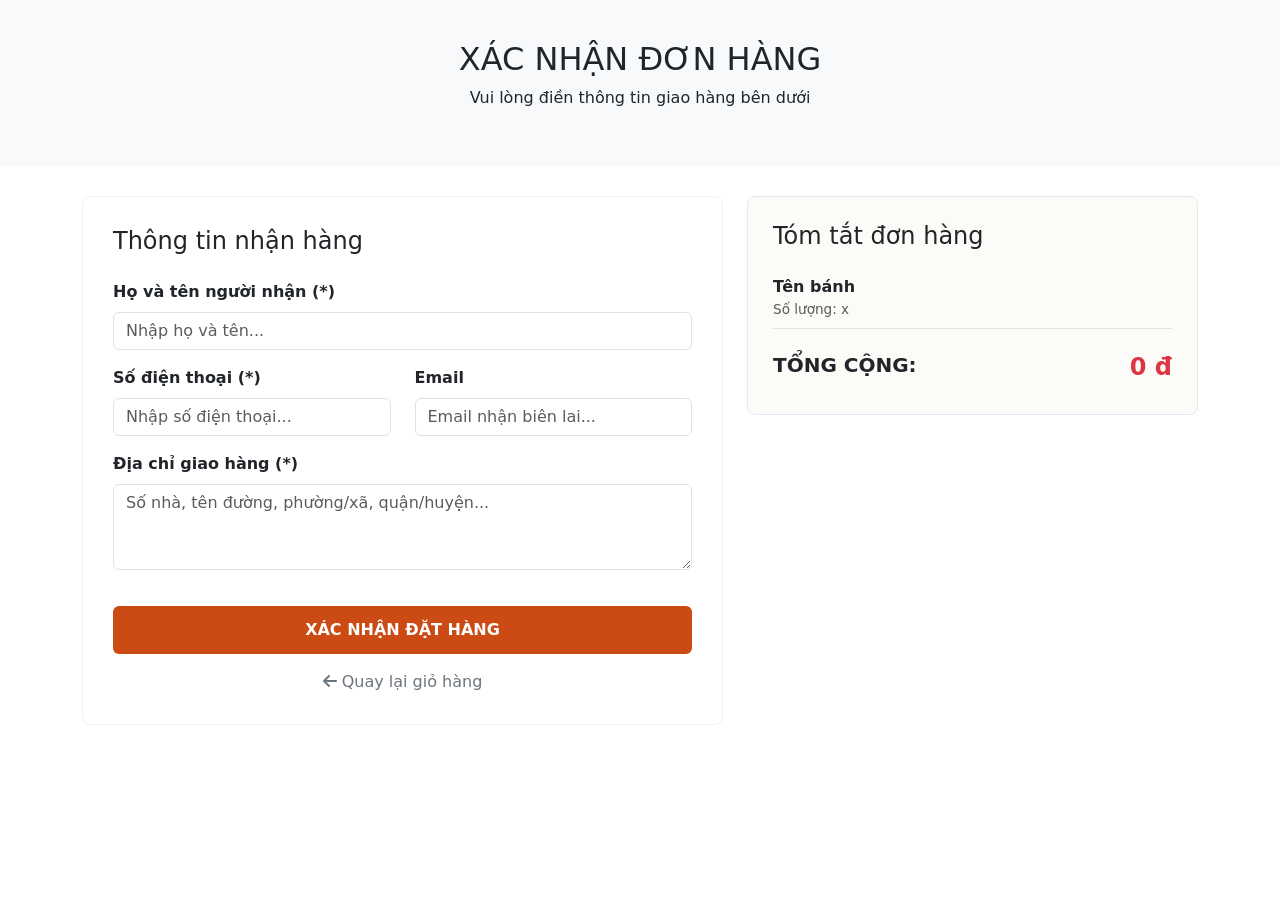
<file: DoAnJava/src/main/resources/templates/checkout.html>
<!DOCTYPE html>
<html xmlns:th="http://www.thymeleaf.org" xmlns:sec="http://www.thymeleaf.org/extras/spring-security">
<head>
    <meta charset="UTF-8">
    <title>Thanh Toán | TEA & CAKE</title>
    <link href="https://cdn.jsdelivr.net/npm/bootstrap@5.3.2/dist/css/bootstrap.min.css" rel="stylesheet">
    <link rel="stylesheet" href="https://cdnjs.cloudflare.com/ajax/libs/font-awesome/6.4.0/css/all.min.css">
    <link rel="stylesheet" th:href="@{/css/style.css}">
    <style>
        .checkout-hero { padding: 40px 0; background: #f8f9fa; margin-bottom: 30px; }
        .checkout-box { background: #fff; border: 1px solid #edf2f7; border-radius: 8px; padding: 30px; }
        .order-summary { background: #fdfbf7; border: 1px solid #e2e8f0; border-radius: 8px; padding: 25px; }
        .btn-confirm { background: #CC4B14; color: #fff; padding: 12px; width: 100%; border: none; font-weight: bold; border-radius: 6px; margin-top: 20px;}
        .btn-confirm:hover { background: #A0360B; }
    </style>
</head>
<body>

<div th:replace="~{index :: .main-header}"></div>

<div class="checkout-hero text-center">
    <h2>XÁC NHẬN ĐƠN HÀNG</h2>
    <p>Vui lòng điền thông tin giao hàng bên dưới</p>
</div>

<div class="container mb-5">
    <div class="row">
        <div class="col-md-7 mb-4">
            <div class="checkout-box">
                <h4 class="mb-4">Thông tin nhận hàng</h4>
                <form th:action="@{/checkout}" method="POST">
                    <div class="mb-3">
                        <label class="form-label fw-bold">Họ và tên người nhận (*)</label>
                        <input type="text" name="customerName" class="form-control" required th:value="${savedName}" placeholder="Nhập họ và tên...">
                    </div>
                    <div class="row">
                        <div class="col-md-6 mb-3">
                            <label class="form-label fw-bold">Số điện thoại (*)</label>
                            <input type="text" name="phone" class="form-control" required th:value="${savedPhone}" placeholder="Nhập số điện thoại...">
                        </div>
                        <div class="col-md-6 mb-3">
                            <label class="form-label fw-bold">Email</label>
                            <input type="email" name="email" class="form-control" th:value="${savedEmail}" placeholder="Email nhận biên lai...">
                        </div>
                    </div>
                    <div class="mb-3">
                        <label class="form-label fw-bold">Địa chỉ giao hàng (*)</label>
                        <textarea name="address" class="form-control" rows="3" required placeholder="Số nhà, tên đường, phường/xã, quận/huyện..."></textarea>
                    </div>

                    <button type="submit" class="btn-confirm">XÁC NHẬN ĐẶT HÀNG</button>
                    <a href="/cart" class="d-block text-center mt-3 text-secondary text-decoration-none"><i class="fa-solid fa-arrow-left"></i> Quay lại giỏ hàng</a>
                </form>
            </div>
        </div>

        <div class="col-md-5">
            <div class="order-summary">
                <h4 class="mb-4">Tóm tắt đơn hàng</h4>
                <div th:each="entry : ${cartItems}" class="d-flex justify-content-between mb-3 border-bottom pb-2">
                    <div>
                        <span class="fw-bold" th:text="${entry.value.name}">Tên bánh</span>
                        <div class="text-muted" style="font-size: 0.85rem;">Số lượng: x<span th:text="${entry.value.quantity}"></span></div>
                    </div>
                    <div class="fw-bold text-danger" th:text="${#numbers.formatDecimal(entry.value.price * entry.value.quantity, 0, 'COMMA', 0, 'POINT')} + ' đ'"></div>
                </div>

                <div class="d-flex justify-content-between mt-4">
                    <h5 class="fw-bold">TỔNG CỘNG:</h5>
                    <h4 class="fw-bold text-danger" th:text="${#numbers.formatDecimal(totalPrice, 0, 'COMMA', 0, 'POINT')} + ' đ'">0 đ</h4>
                </div>
            </div>
        </div>
    </div>
</div>

<div th:replace="~{index :: footer}"></div>

<script src="https://cdn.jsdelivr.net/npm/bootstrap@5.3.2/dist/js/bootstrap.bundle.min.js"></script>
</body>
</html>
</file>
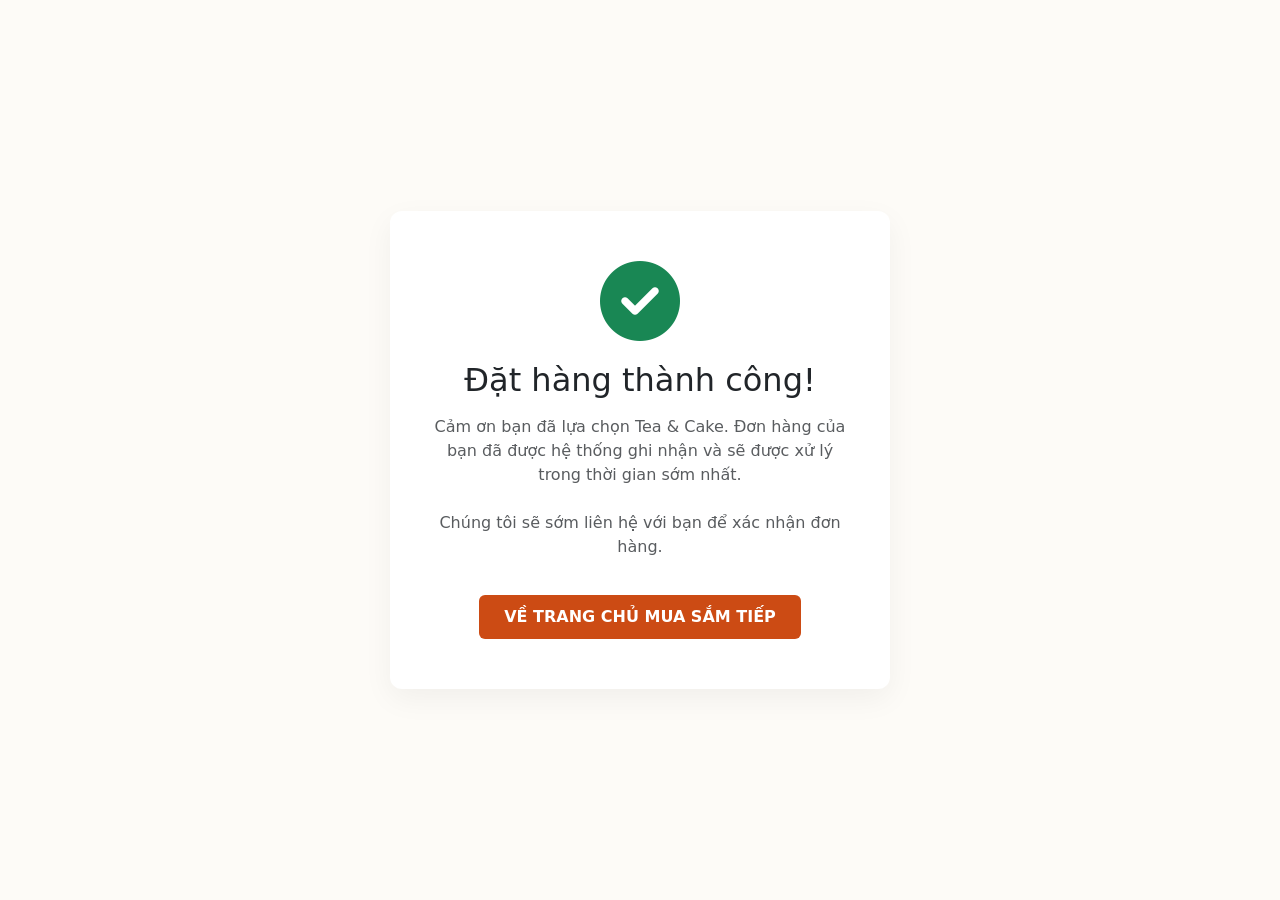
<file: DoAnJava/src/main/resources/templates/order_success.html>
<!DOCTYPE html>
<html xmlns:th="http://www.thymeleaf.org">
<head>
    <meta charset="UTF-8">
    <title>Đặt hàng thành công | TEA & CAKE</title>
    <link href="https://cdn.jsdelivr.net/npm/bootstrap@5.3.2/dist/css/bootstrap.min.css" rel="stylesheet">
    <link rel="stylesheet" href="https://cdnjs.cloudflare.com/ajax/libs/font-awesome/6.4.0/css/all.min.css">
    <style>
        body { background-color: #fdfbf7; display: flex; align-items: center; justify-content: center; min-height: 100vh; }
        .success-card { background: #fff; padding: 50px 40px; border-radius: 12px; box-shadow: 0 10px 30px rgba(0,0,0,0.05); text-align: center; max-width: 500px; }
        .success-icon { font-size: 5rem; color: #198754; margin-bottom: 20px; }
        .btn-home { background: #CC4B14; color: #fff; padding: 10px 25px; border-radius: 6px; text-decoration: none; font-weight: bold; margin-top: 20px; display: inline-block; }
        .btn-home:hover { background: #A0360B; color: #fff; }
    </style>
</head>
<body>

<div class="success-card">
    <i class="fa-solid fa-circle-check success-icon"></i>
    <h2 class="mb-3">Đặt hàng thành công!</h2>
    <p class="text-muted mb-4">Cảm ơn bạn đã lựa chọn Tea & Cake. Đơn hàng của bạn đã được hệ thống ghi nhận và sẽ được xử lý trong thời gian sớm nhất.</p>
    <p class="text-muted">Chúng tôi sẽ sớm liên hệ với bạn để xác nhận đơn hàng.</p>

    <a href="/" class="btn-home">VỀ TRANG CHỦ MUA SẮM TIẾP</a>
</div>

</body>
</html>
</file>
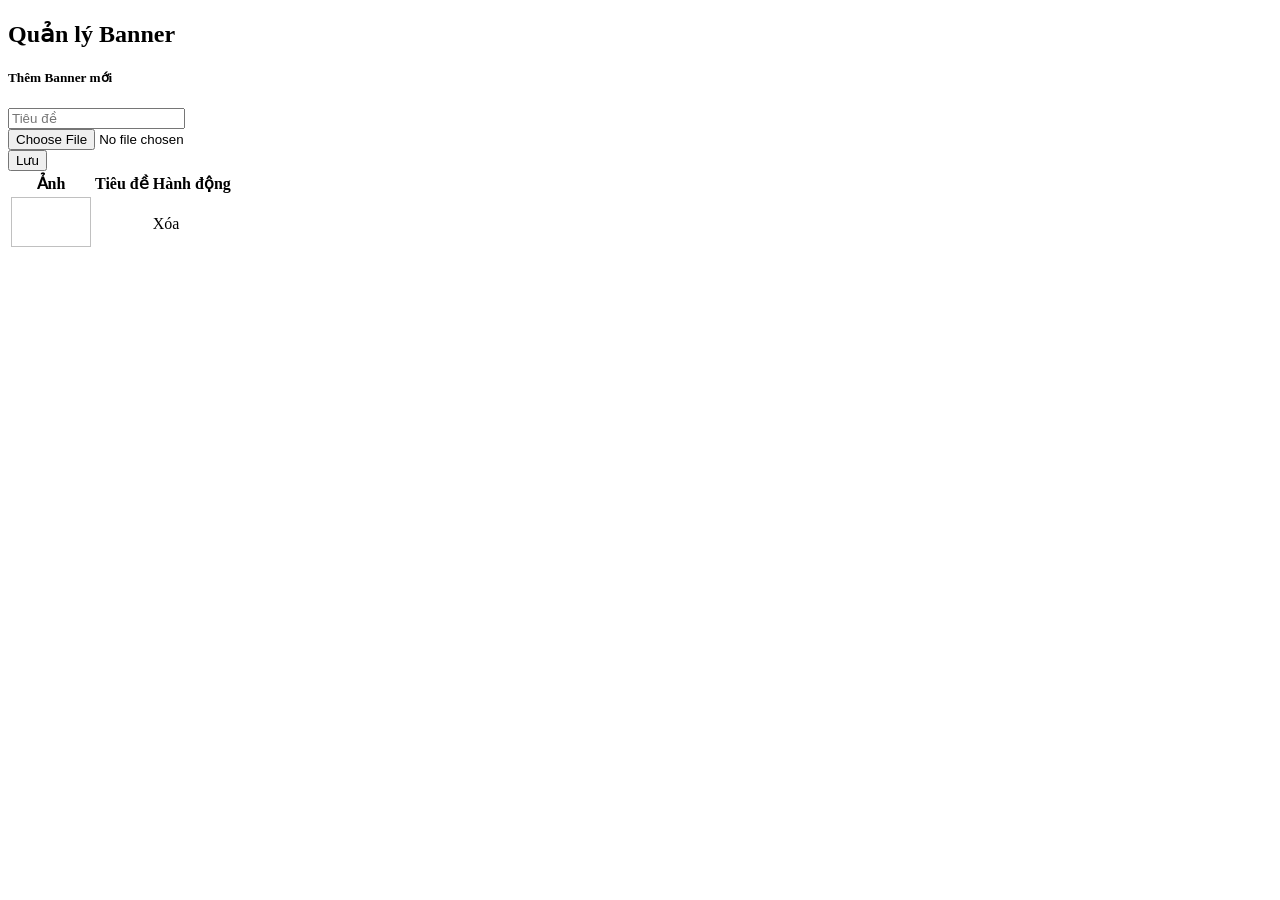
<file: DoAnJava/src/main/resources/templates/admin/banner-list.html>
<!DOCTYPE html>
<html xmlns:th="http://www.thymeleaf.org">
<body>
<div th:replace="~{admin/layout :: layout(~{::div.content-body})}">
    <div class="content-body">
        <h2>Quản lý Banner</h2>
        <div class="card shadow mt-4">
            <div class="card-header"><h5>Thêm Banner mới</h5></div>
            <div class="card-body">
                <form th:action="@{/admin/banners/save}" method="POST" enctype="multipart/form-data">
                    <div class="row">
                        <div class="col-md-5 mb-2"><input type="text" name="title" class="form-control" placeholder="Tiêu đề" required></div>
                        <div class="col-md-5 mb-2"><input type="file" name="imageFile" class="form-control" accept="image/*" required></div>
                        <div class="col-md-2"><button type="submit" class="btn btn-primary w-100">Lưu</button></div>
                    </div>
                </form>
            </div>
        </div>
        <div class="card shadow mt-4">
            <div class="card-body">
                <table class="table align-middle">
                    <thead><tr><th>Ảnh</th><th>Tiêu đề</th><th>Hành động</th></tr></thead>
                    <tbody>
                    <tr th:each="banner : ${banners}">
                        <td><img th:src="${banner.imageUrl}" style="width: 80px; height: 50px; object-fit: cover;"></td>
                        <td th:text="${banner.title}"></td>
                        <td><a th:href="@{/admin/banners/delete/{id}(id=${banner.id})}" class="btn btn-danger btn-sm">Xóa</a></td>
                    </tr>
                    </tbody>
                </table>
            </div>
        </div>
    </div>
</div>
</body>
</html>
</file>
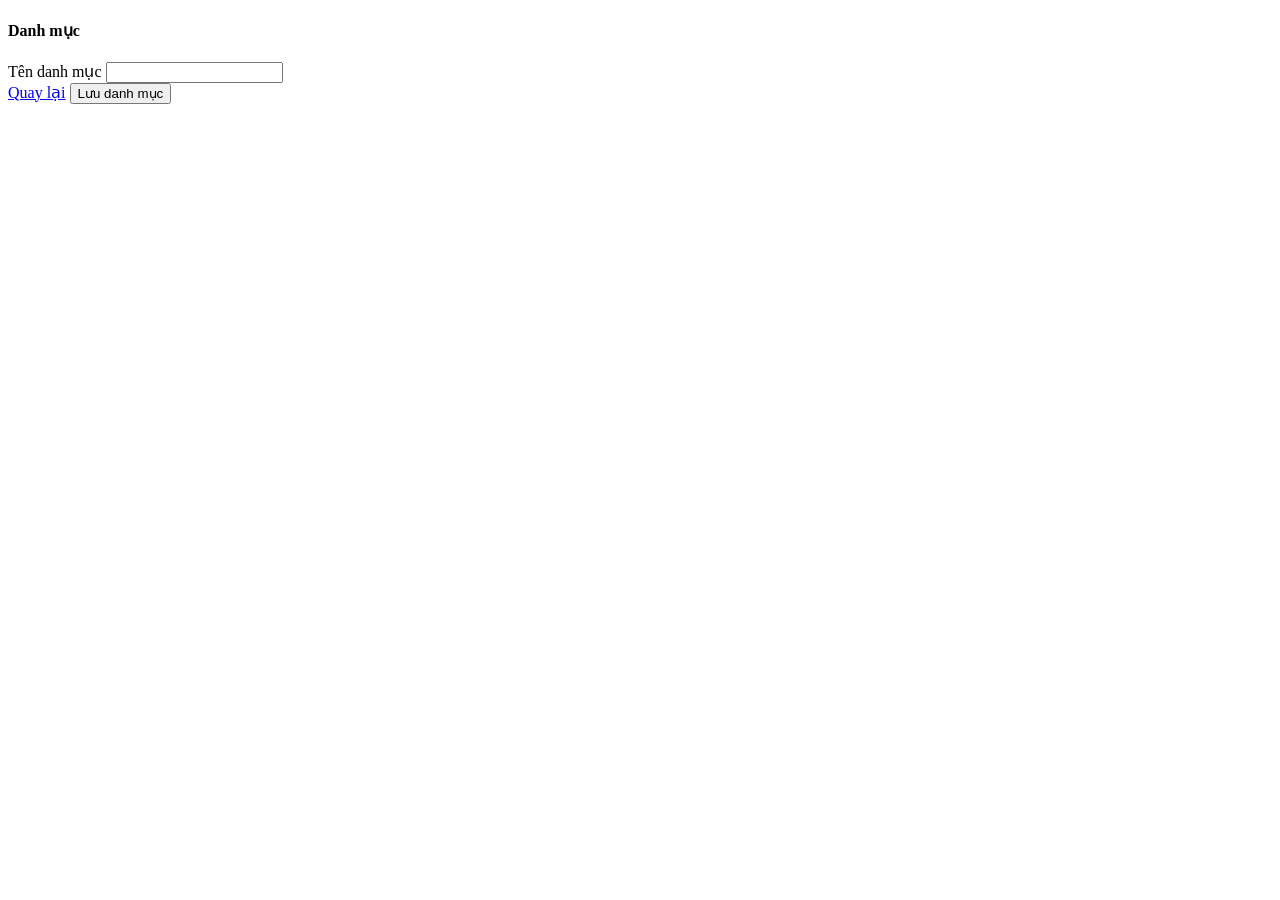
<file: DoAnJava/src/main/resources/templates/admin/category-form.html>
<!DOCTYPE html>
<html xmlns:th="http://www.thymeleaf.org">
<body>
<div th:replace="~{admin/layout :: layout(~{::div.content-body})}">
    <div class="content-body">
        <div class="row justify-content-center">
            <div class="col-md-6">
                <div class="card shadow">
                    <div class="card-header bg-dark text-white"><h4>Danh mục</h4></div>
                    <div class="card-body">
                        <form th:action="@{/admin/categories/save}" method="POST" th:object="${category}">
                            <input type="hidden" th:field="*{id}">
                            <div class="mb-3">
                                <label class="form-label fw-bold">Tên danh mục</label>
                                <input type="text" class="form-control" th:field="*{name}" required>
                            </div>
                            <div class="d-flex justify-content-between">
                                <a href="/admin/categories" class="btn btn-secondary">Quay lại</a>
                                <button type="submit" class="btn btn-primary">Lưu danh mục</button>
                            </div>
                        </form>
                    </div>
                </div>
            </div>
        </div>
    </div>
</div>
</body>
</html>
</file>
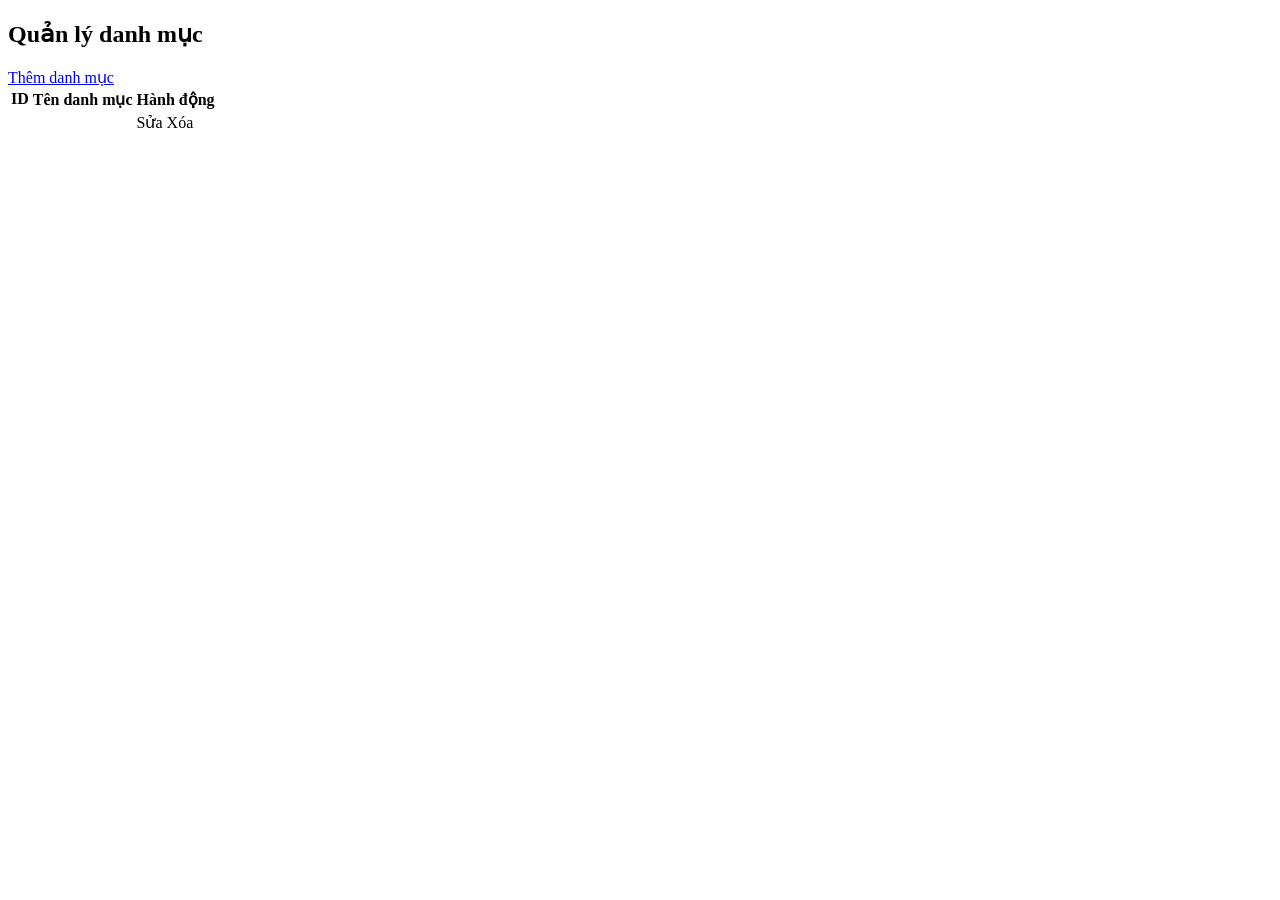
<file: DoAnJava/src/main/resources/templates/admin/category-list.html>
<!DOCTYPE html>
<html xmlns:th="http://www.thymeleaf.org">
<body>
<div th:replace="~{admin/layout :: layout(~{::div.content-body})}">
    <div class="content-body">
        <div class="d-flex justify-content-between align-items-center mb-4">
            <h2>Quản lý danh mục</h2>
            <a href="/admin/categories/add" class="btn btn-success">Thêm danh mục</a>
        </div>
        <div class="card shadow">
            <div class="card-body">
                <table class="table table-hover align-middle">
                    <thead class="table-light">
                    <tr>
                        <th>ID</th>
                        <th>Tên danh mục</th>
                        <th>Hành động</th>
                    </tr>
                    </thead>
                    <tbody>
                    <tr th:each="cat : ${categories}">
                        <td th:text="${cat.id}"></td>
                        <td th:text="${cat.name}"></td>
                        <td>
                            <a th:href="@{/admin/categories/edit/{id}(id=${cat.id})}" class="btn btn-warning btn-sm">Sửa</a>
                            <a th:href="@{/admin/categories/delete/{id}(id=${cat.id})}" class="btn btn-danger btn-sm" onclick="return confirm('Bạn có chắc muốn xóa?')">Xóa</a>
                        </td>
                    </tr>
                    </tbody>
                </table>
            </div>
        </div>
    </div>
</div>
</body>
</html>
</file>
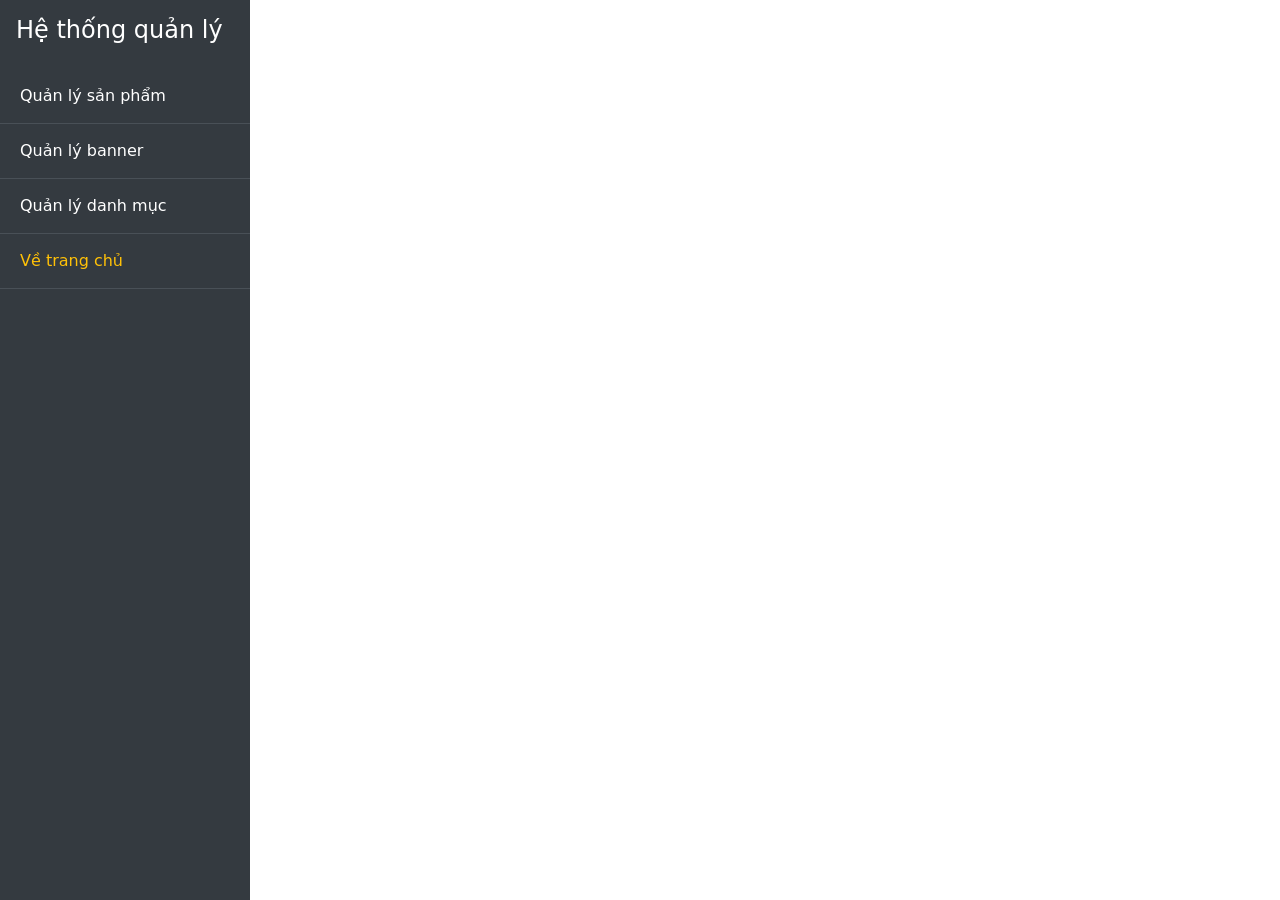
<file: DoAnJava/src/main/resources/templates/admin/layout.html>
<!DOCTYPE html>
<html xmlns:th="http://www.thymeleaf.org" th:fragment="layout(content)">
<head>
    <meta charset="UTF-8">
    <link href="https://cdn.jsdelivr.net/npm/bootstrap@5.3.2/dist/css/bootstrap.min.css" rel="stylesheet">
    <style>
        .sidebar { width: 250px; height: 100vh; position: fixed; background: #343a40; color: white; }
        .main-content { margin-left: 250px; padding: 20px; }
        .nav-link { color: white; padding: 15px 20px; border-bottom: 1px solid #495057; }
        .nav-link:hover { background: #495057; }
    </style>
</head>
<body>
<div class="sidebar">
    <div class="p-3"><h4>Hệ thống quản lý</h4></div>
    <ul class="nav flex-column">
        <li class="nav-item"><a href="/admin/products" class="nav-link">Quản lý sản phẩm</a></li>
        <li class="nav-item"><a href="/admin/banners" class="nav-link">Quản lý banner</a></li>
        <li class="nav-item"><a href="/admin/categories" class="nav-link">Quản lý danh mục</a></li>
        <li class="nav-item"><a href="/" class="nav-link text-warning">Về trang chủ</a></li>

    </ul>
</div>
<div class="main-content">
    <div th:replace="${content}"></div>
</div>
</body>
</html>
</file>
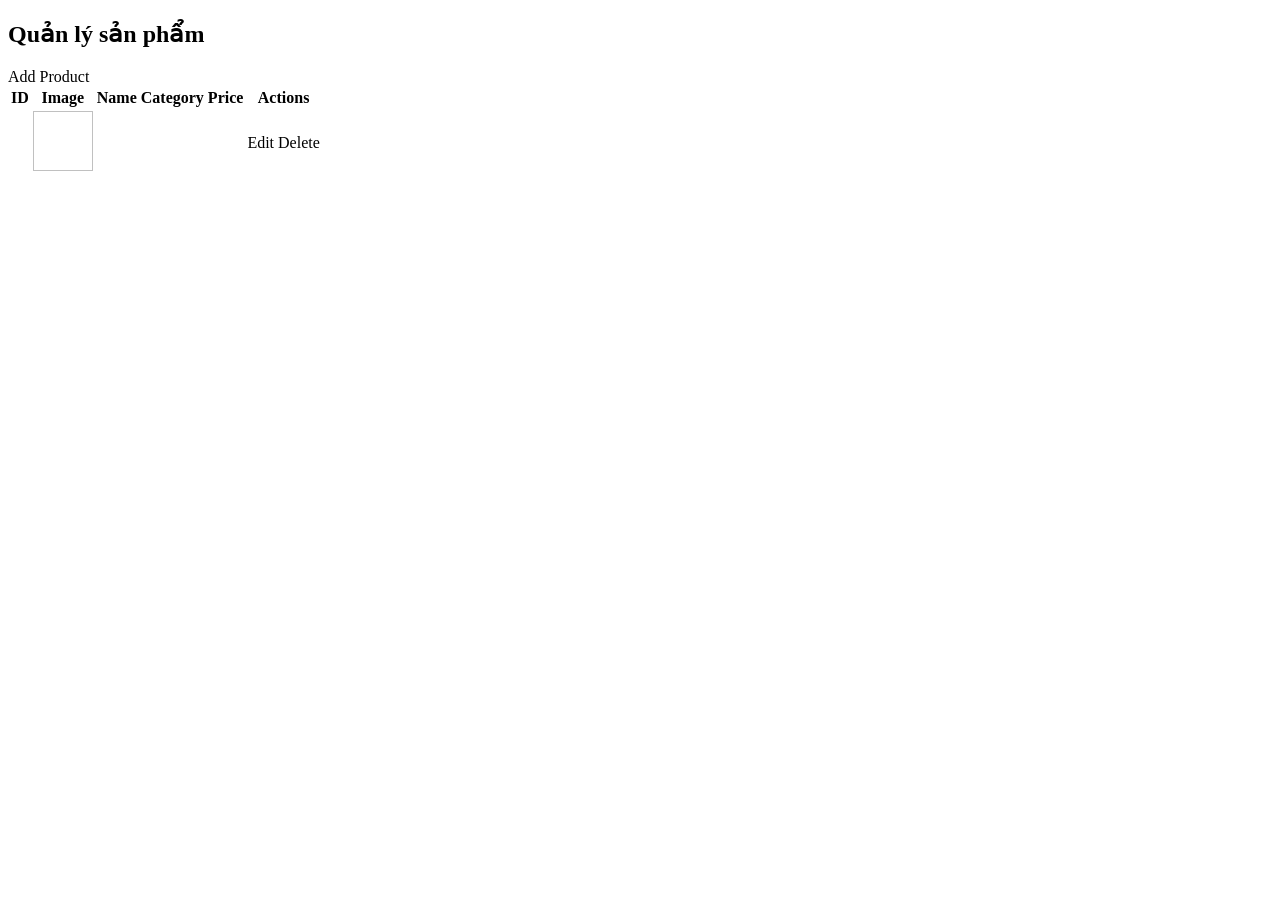
<file: DoAnJava/src/main/resources/templates/admin/product-list.html>
<!DOCTYPE html>
<html xmlns:th="http://www.thymeleaf.org">
<body>
<div th:replace="~{admin/layout :: layout(~{::div.content-body})}">
    <div class="content-body">
        <div class="d-flex justify-content-between align-items-center mb-4">
            <h2>Quản lý sản phẩm</h2>
            <a th:href="@{/admin/products/add}" class="btn btn-success">Add Product</a>
        </div>
        <div class="card shadow">
            <div class="card-body">
                <table class="table table-hover align-middle">
                    <thead class="table-light">
                    <tr>
                        <th>ID</th>
                        <th>Image</th>
                        <th>Name</th>
                        <th>Category</th>
                        <th>Price</th>
                        <th>Actions</th>
                    </tr>
                    </thead>
                    <tbody>
                    <tr th:each="prod : ${products}">
                        <td th:text="${prod.id}"></td>
                        <td><img th:src="${prod.imageUrl}" class="img-thumbnail" style="width: 60px; height: 60px; object-fit: cover;"></td>
                        <td><strong th:text="${prod.name}"></strong></td>
                        <td th:text="${prod.category != null} ? ${prod.category.name} : 'None'"></td>
                        <td class="text-danger fw-bold" th:text="${prod.price} + ' VND'"></td>
                        <td>
                            <a th:href="@{/admin/products/edit/{id}(id=${prod.id})}" class="btn btn-warning btn-sm">Edit</a>
                            <a th:href="@{/admin/products/delete/{id}(id=${prod.id})}" class="btn btn-danger btn-sm" onclick="return confirm('Delete?')">Delete</a>
                        </td>
                    </tr>
                    </tbody>
                </table>
            </div>
        </div>
    </div>
</div>
</body>
</html>
</file>
